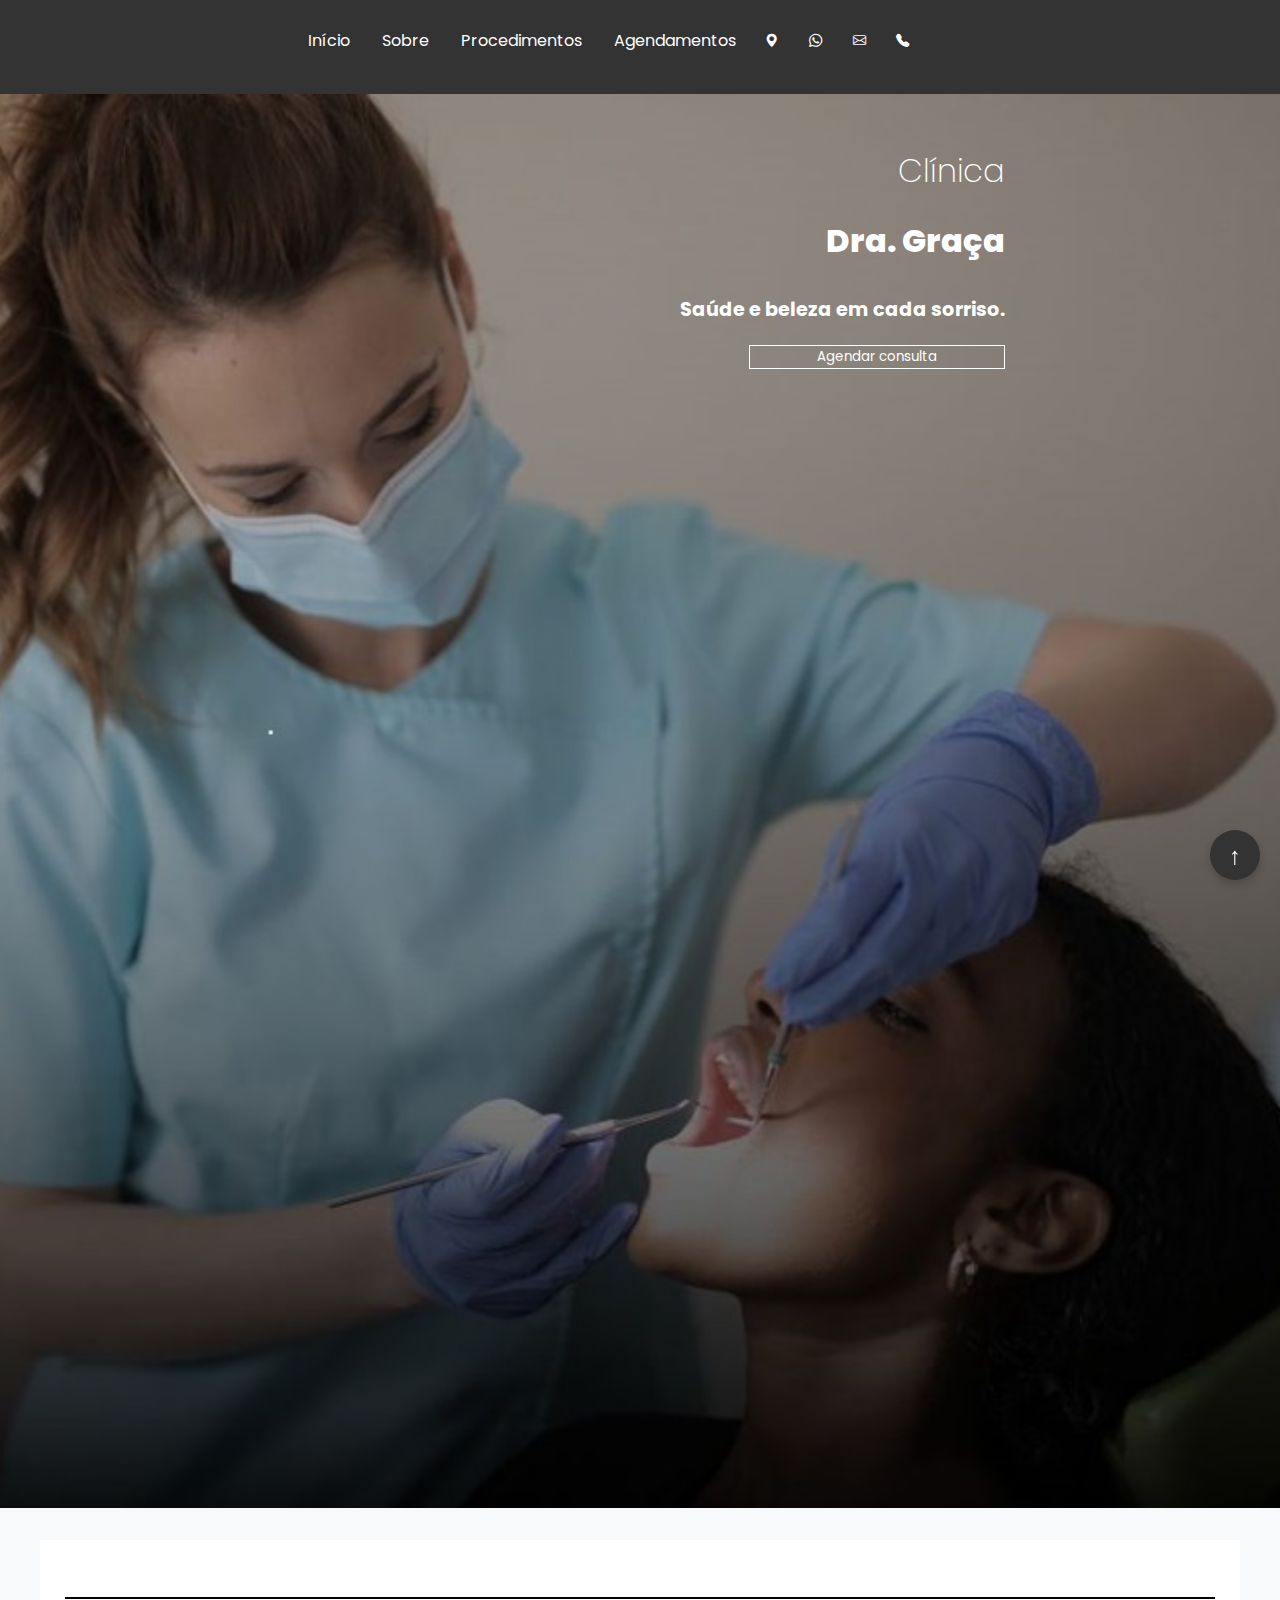
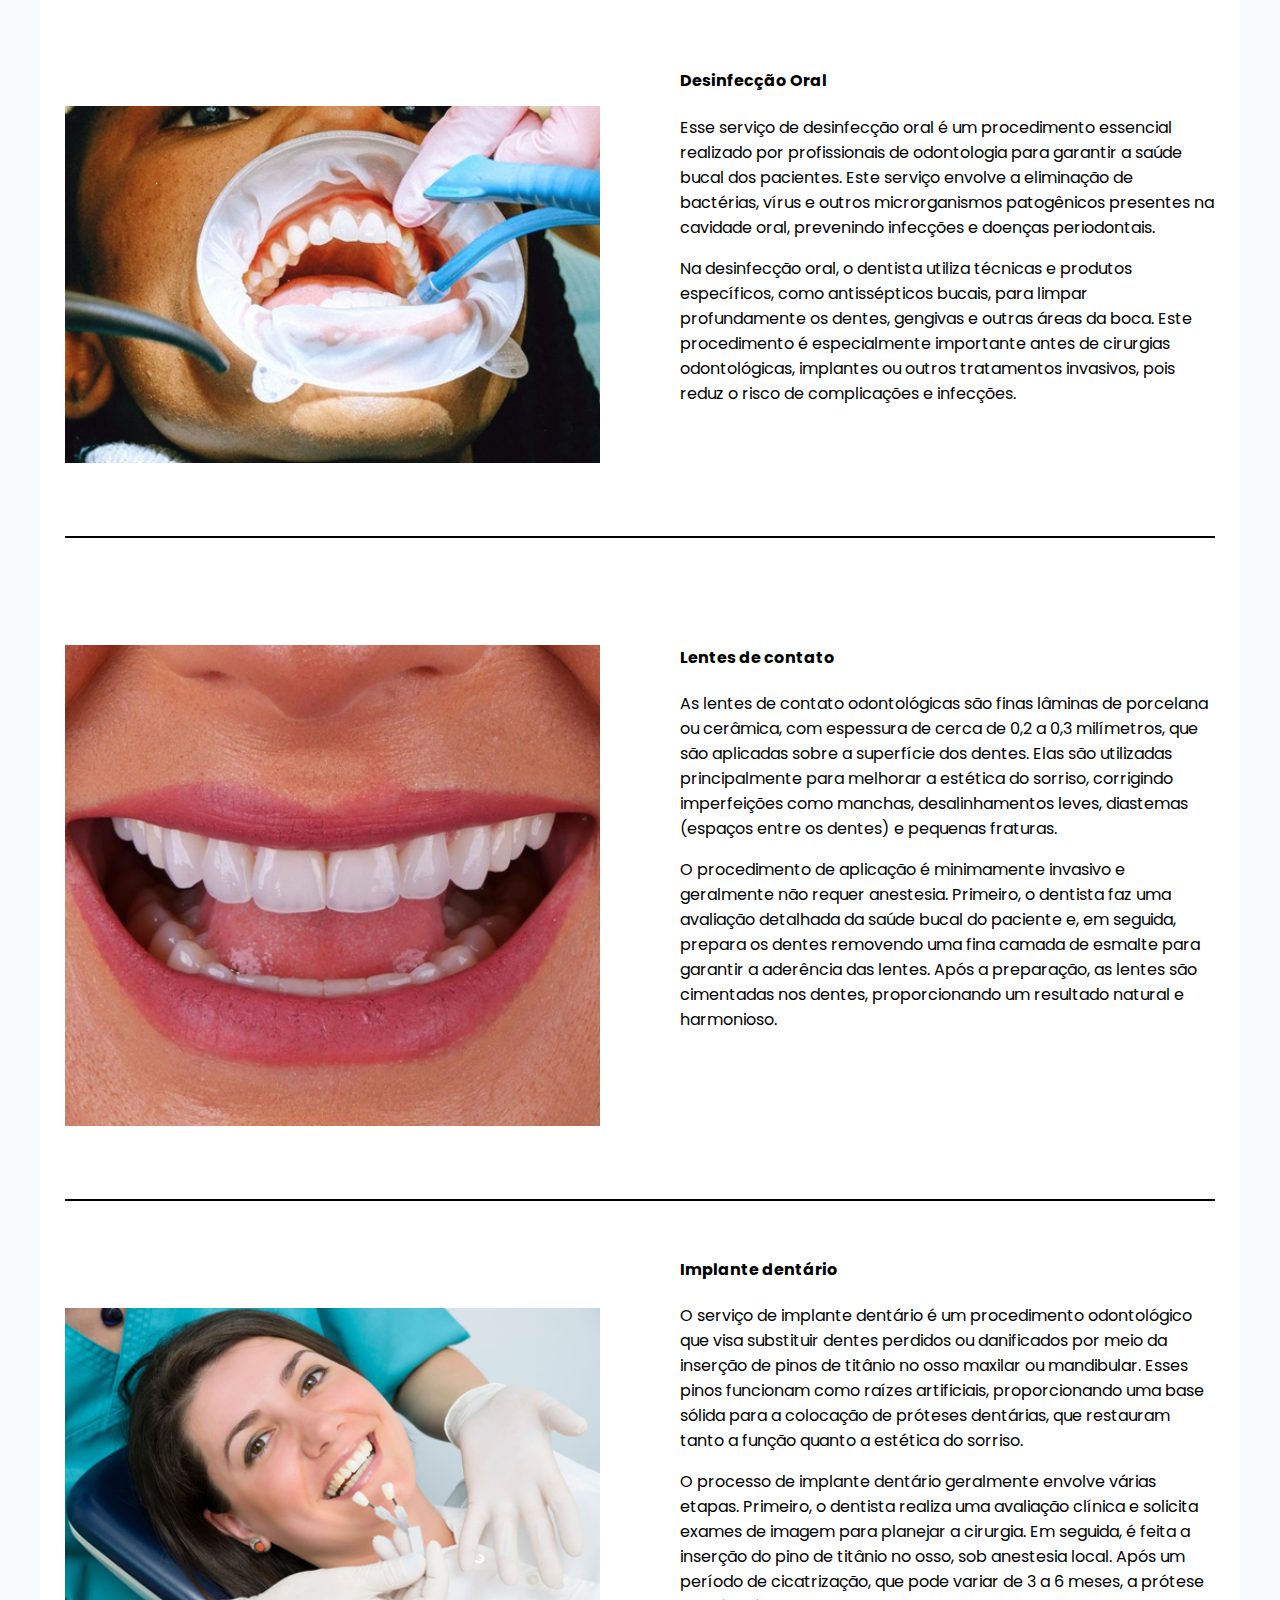
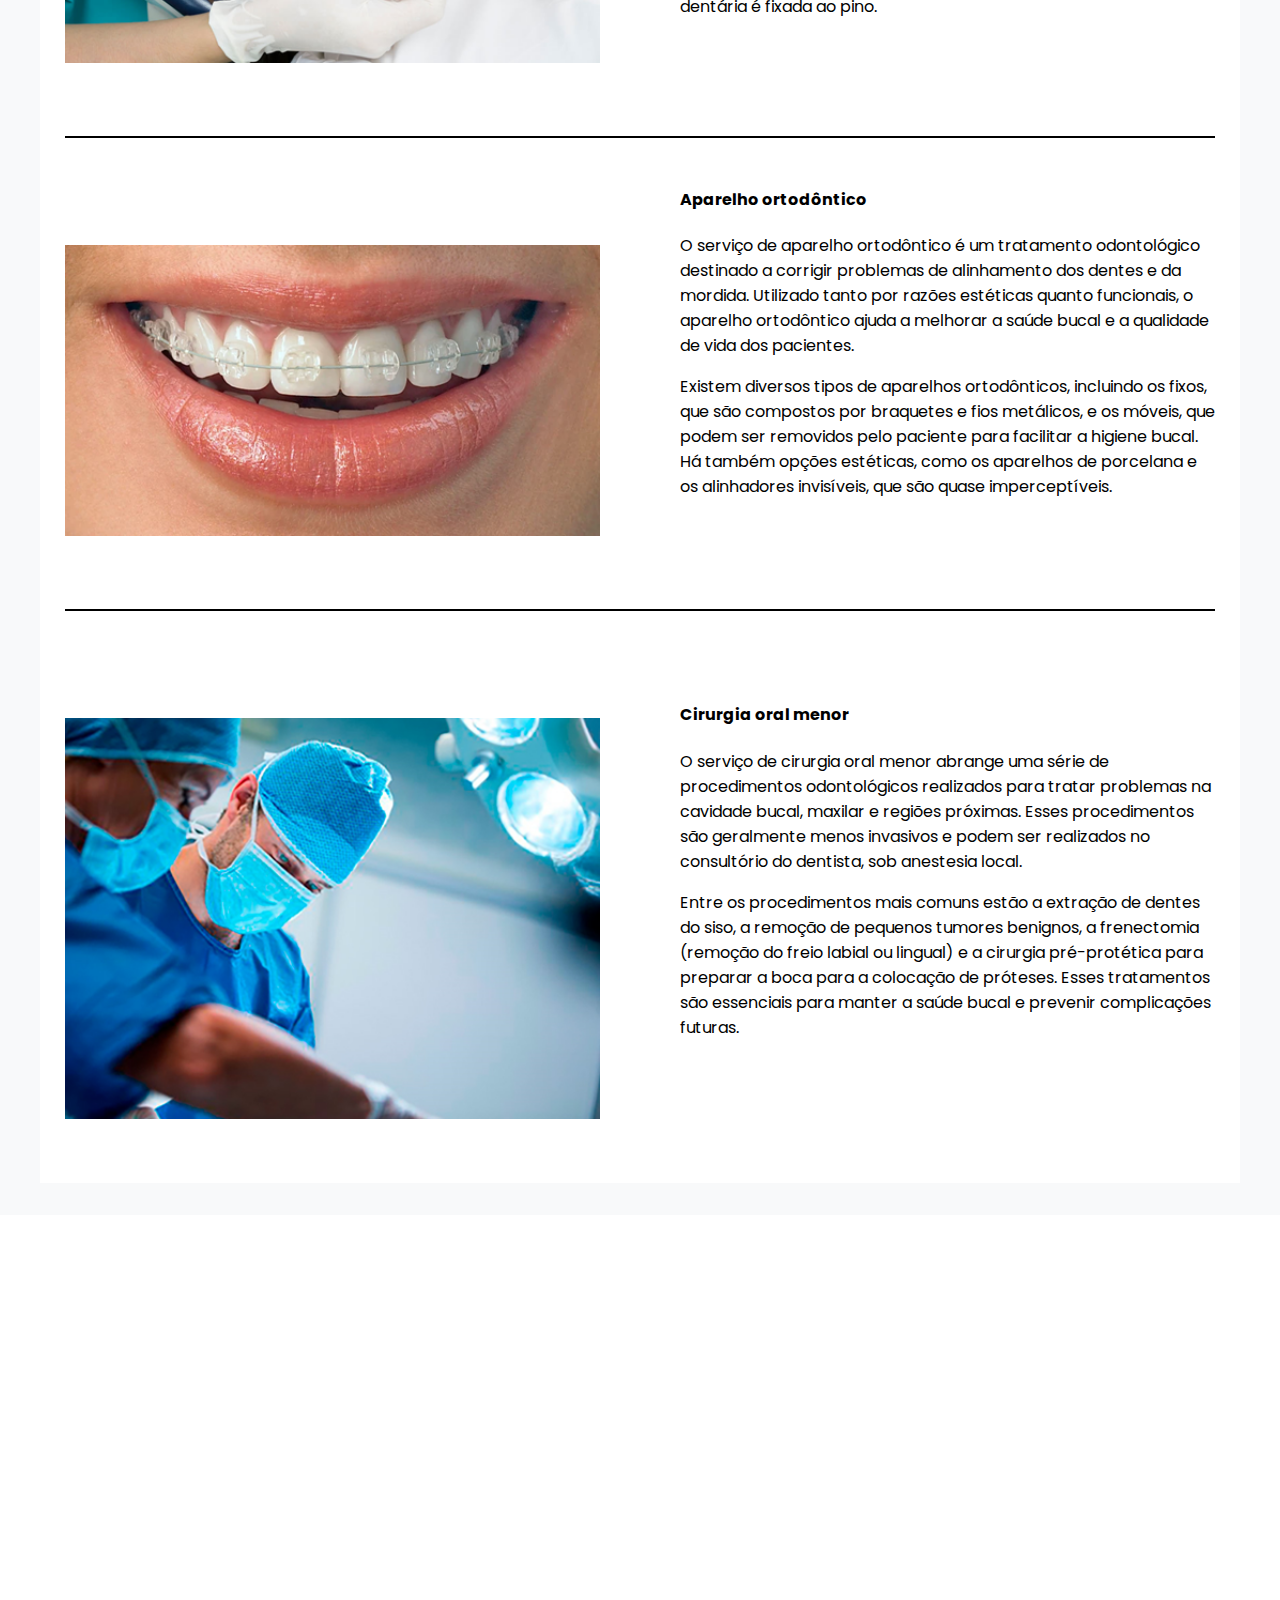
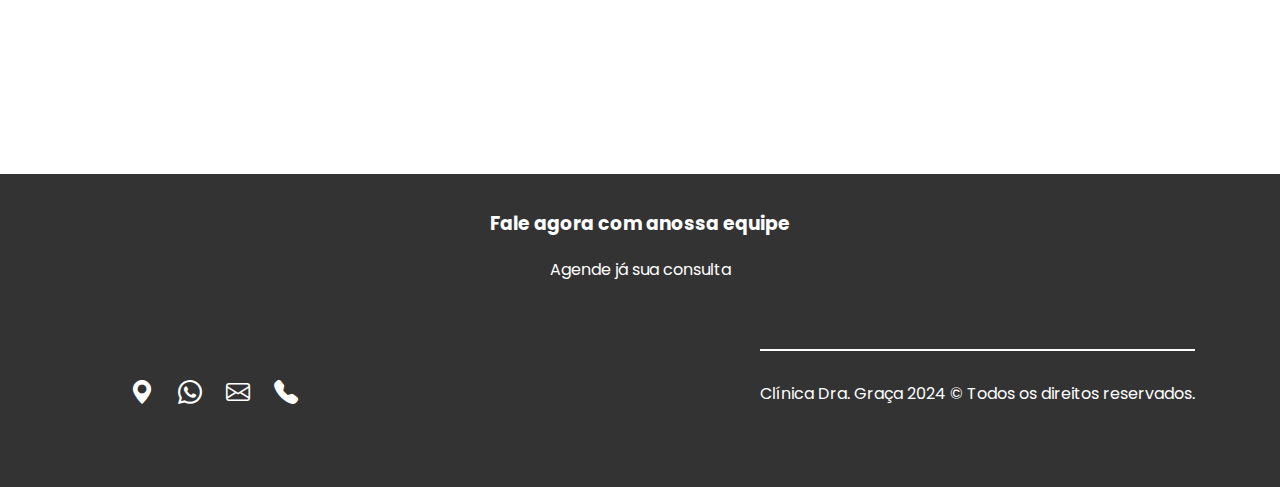
<file: index.html>
<!DOCTYPE html>
<html lang="pt-br">

<head> <!--AQUI FICAM OS METADADOS DA PÁGINA, OU SEJA, NÃO SÃO VISÍVEIS PARA O USUÁRIO-->
    <meta charset="UTF-8">
    <meta name="viewport" content="width=device-width, initial-scale=1.0">
    <link rel="stylesheet" href="css/style.css"> <!--CONECTANDO HTML COM CSS-->
    <!-- INÍCIO GOOGLE FONTS-->
    <link rel="preconnect" href="https://fonts.googleapis.com">
    <link rel="preconnect" href="https://fonts.gstatic.com" crossorigin>
    <link
        href="https://fonts.googleapis.com/css2?family=Poppins:ital,wght@0,100;0,200;0,300;0,400;0,500;0,600;0,700;0,800;0,900;1,100;1,200;1,300;1,400;1,500;1,600;1,700;1,800;1,900&display=swap"
        rel="stylesheet">
    <!-- FIM GOOGLE FONTS-->

    <!--BOOTSTRAP ICONS-->
    <link rel="stylesheet" href="https://cdn.jsdelivr.net/npm/bootstrap-icons@1.11.3/font/bootstrap-icons.min.css">
    <!--FIM BOOTSTRAP ICONS-->

    <link rel="shortcut icon" href="./img/dentex.png" type="image/x-icon">





    <title>Clínica Dra. Graça</title> <!--TÍTULO DO SITE,VAI APARECER NO TOPO DA ABA.-->
</head>

<body>
    <header id="header">
        <div class="interface"> <!-- INTERFACE -->
            <!-- Seção de logotipo desativada -->
            
            <!-- Menu Desktop -->
            <section class="menu-desktop">
                <nav> <!-- MENU DE NAVEGAÇÃO -->
                    <ul> <!-- LISTA DE LINKS NÃO ORDENADAS -->
                        <li><a href="#">Início</a></li>
                        <li><a href="/sobre.html">Sobre</a></li>
                        <li><a href="#Procedimentos">Procedimentos</a></li>
                        <li><a href="https://wa.me/5585988946895?text=">Agendamentos</a></li>
                        <section class="btn-contato"> <!-- BOTÃO DO CONTATO NO TOPO DA PÁGINA -->
                            <!-- Mapas -->
                            <a href="https://www.google.com/maps/place/R.+Sen.+Pompeu,+2314+-+Benfica,+Fortaleza+-+CE,+60025-002/@-3.73875,-38.533424,16z/data=!4m6!3m5!1s0x7c7490416f54347:0x900a70c27a322f8a!8m2!3d-3.7387499!4d-38.5334243!16s%2Fg%2F11cpb9_sn4?hl=pt-BR&entry=ttu&g_ep=EgoyMDI0MDgyOC4wIKXMDSoASAFQAw%3D%3D"
                               target="_blank"><button><i class="bi bi-geo-alt-fill"></i></button></a>
    
                            <!-- Whatsapp -->
                            <a href="https://wa.me/5585988946895?text=" target="_blank"><button><i
                                    class="bi bi-whatsapp"></i></button></a>
    
                            <!-- Email -->
                            <a href="mailto:mglopes13@hotmail.com" target="_blank"><button><i
                                    class="bi bi-envelope"></i></button></a>
    
                            <!-- Telefone -->
                            <a href="tel:+5585988946895" target="_blank"><button><i
                                    class="bi bi-telephone-fill"></i></button></a>
                        </section>
                    </ul>
                </nav>
            </section>
    
            <!-- Botão do menu móvel -->
            <button class="menu-toggle" aria-label="Abrir menu">
                <span class="bar"></span>
                <span class="bar"></span>
                <span class="bar"></span>
            </button>
    
            <!-- Menu móvel (Modal) -->
            <div class="menu-mobile" id="menuModal">
                <nav>
                    <ul>
                        <li><a href="#">Início</a></li>
                        <li><a href="/sobre.html" target="_blank">Sobre</a></li>
                        <li><a href="#Procedimentos">Procedimentos</a></li>
                        <li><a href="https://wa.me/5585988946895?text=">Agendamentos</a></li>
                    </ul>
                </nav>
            </div>
    
        </div>
    </header>

    <section class="odonto-site">
        <div class="interface">
            <div class="txt-odonto">
                <h1>Clínica<span> Dra. Graça </span></h1>
                <p>Saúde e beleza em cada sorriso.</p>
                <a href="https://wa.me/5585988946895?text=">
                    <button>Agendar consulta</button>
                </a>
            </div>
        </div>
    </section>

    <!-- Inicio Mod Ronny Senna -->

    <div id="Procedimentos">
        <section class="metodo">
            <div class="interface2">
                <article class="blocos2">
                    <div class="img-blocos2">
                        <img src="img/desinfecção-oral.png" alt="Desinfecção Oral">
                    </div>
                    <div class="txt-blocos2">
                        <h4>Desinfecção Oral</h4>
                        <p>Esse serviço de desinfecção oral é um procedimento essencial realizado por profissionais de
                            odontologia para garantir a saúde bucal dos pacientes. Este serviço envolve a eliminação de
                            bactérias, vírus e outros microrganismos patogênicos presentes na cavidade oral, prevenindo
                            infecções e doenças periodontais.</p>
                        <p>Na desinfecção oral, o dentista utiliza técnicas e produtos específicos, como antissépticos
                            bucais, para limpar profundamente os dentes, gengivas e outras áreas da boca. Este
                            procedimento é especialmente importante antes de cirurgias odontológicas, implantes ou
                            outros tratamentos invasivos, pois reduz o risco de complicações e infecções.</p>
                    </div>
                </article>

                <article class="blocos2">
                    <div class="img-blocos2">
                        <img src="img/lente2.jpg" alt="Lentes de Contato">
                    </div>
                    <div class="txt-blocos2">
                        <h4>Lentes de contato</h4>
                        <p>As lentes de contato odontológicas são finas lâminas de porcelana ou cerâmica, com espessura
                            de cerca de 0,2 a 0,3 milímetros, que são aplicadas sobre a superfície dos dentes. Elas são
                            utilizadas principalmente para melhorar a estética do sorriso, corrigindo imperfeições como
                            manchas, desalinhamentos leves, diastemas (espaços entre os dentes) e pequenas fraturas.</p>
                        <p>O procedimento de aplicação é minimamente invasivo e geralmente não requer anestesia.
                            Primeiro, o dentista faz uma avaliação detalhada da saúde bucal do paciente e, em seguida,
                            prepara os dentes removendo uma fina camada de esmalte para garantir a aderência das lentes.
                            Após a preparação, as lentes são cimentadas nos dentes, proporcionando um resultado natural
                            e harmonioso.</p>
                    </div>

                </article>

                <article class="blocos2">
                    <div class="img-blocos2">
                        <img src="img/implante2.png" alt="Implante Dentário">
                    </div>
                    <div class="txt-blocos2">
                        <h4>Implante dentário</h4>
                        <p>O serviço de implante dentário é um procedimento odontológico que visa substituir dentes
                            perdidos ou danificados por meio da inserção de pinos de titânio no osso maxilar ou
                            mandibular. Esses pinos funcionam como raízes artificiais, proporcionando uma base sólida
                            para a colocação de próteses dentárias, que restauram tanto a função quanto a estética do
                            sorriso.</p>
                        <p>O processo de implante dentário geralmente envolve várias etapas. Primeiro, o dentista
                            realiza uma avaliação clínica e solicita exames de imagem para planejar a cirurgia. Em
                            seguida, é feita a inserção do pino de titânio no osso, sob anestesia local. Após um período
                            de cicatrização, que pode variar de 3 a 6 meses, a prótese dentária é fixada ao pino.</p>
                    </div>
                </article>

                <article class="blocos2">
                    <div class="img-blocos2">
                        <img src="img/aparelho2.png" alt="Aparelho Ortodôntico">
                    </div>
                    <div class="txt-blocos2">
                        <h4>Aparelho ortodôntico</h4>
                        <p>O serviço de aparelho ortodôntico é um tratamento odontológico destinado a corrigir problemas
                            de alinhamento dos dentes e da mordida. Utilizado tanto por razões estéticas quanto
                            funcionais, o aparelho ortodôntico ajuda a melhorar a saúde bucal e a qualidade de vida dos
                            pacientes.</p>
                        <p>Existem diversos tipos de aparelhos ortodônticos, incluindo os fixos, que são compostos por
                            braquetes e fios metálicos, e os móveis, que podem ser removidos pelo paciente para
                            facilitar a higiene bucal. Há também opções estéticas, como os aparelhos de porcelana e os
                            alinhadores invisíveis, que são quase imperceptíveis.</p>
                    </div>

                </article>

                <article class="blocos2">
                    <div class="img-blocos2">
                        <img src="img/cirurgia2.png" alt="Cirurgia Oral Menor">
                    </div>
                    <div class="txt-blocos2">
                        <h4>Cirurgia oral menor</h4>
                        <p>O serviço de cirurgia oral menor abrange uma série de procedimentos odontológicos realizados
                            para tratar problemas na cavidade bucal, maxilar e regiões próximas. Esses procedimentos são
                            geralmente menos invasivos e podem ser realizados no consultório do dentista, sob anestesia
                            local.</p>
                        <p>Entre os procedimentos mais comuns estão a extração de dentes do siso, a remoção de pequenos
                            tumores benignos, a frenectomia (remoção do freio labial ou lingual) e a cirurgia
                            pré-protética para preparar a boca para a colocação de próteses. Esses tratamentos são
                            essenciais para manter a saúde bucal e prevenir complicações futuras.</p>
                    </div>
                </article>
            </div>
        </section>
    </div>

    <!-- Fim Ronny Senna -->



    <section class="fale-conosco">

        <div class="maps">
            <iframe
                src="https://www.google.com/maps/embed?pb=!1m18!1m12!1m3!1d3981.326997833074!2d-38.5359992260604!3d-3.7387445432227016!2m3!1f0!2f0!3f0!3m2!1i1024!2i768!4f13.1!3m3!1m2!1s0x7c7490416f54347%3A0x900a70c27a322f8a!2sR.%20Sen.%20Pompeu%2C%202314%20-%20Benfica%2C%20Fortaleza%20-%20CE%2C%2060025-002!5e0!3m2!1spt-BR!2sbr!4v1724949495246!5m2!1spt-BR!2sbr"
                width="100%" height="400" style="border:0;" allowfullscreen="" loading="lazy"
                referrerpolicy="no-referrer-when-downgrade"></iframe>


            <div class="interface">
                <!--A CLASSE INTERFACE É RESPONSÁVEL POR CENTRALIZAR TODOS OS ELEMENTOS DE UM SITE-->




            </div>

        </div>

        </div>

    </section>
                <!-- Botão de voltar ao topo -->
<button id="backToTop" class="back-to-top" aria-label="Subir ao topo">
    ↑
</button>

    <footer>
        <div id="contato">
            <article class="txt-fale-conosco">
                <h3>Fale agora com a<span>nossa equipe</span></h3>
                <p>Agende já sua consulta</p>

            </article>
            <div class="interface">
                <section class="top-footer">

                    <!-- Mapas -->
                    <a href="https://www.google.com/maps/place/R.+Sen.+Pompeu,+2314+-+Benfica,+Fortaleza+-+CE,+60025-002/@-3.73875,-38.533424,16z/data=!4m6!3m5!1s0x7c7490416f54347:0x900a70c27a322f8a!8m2!3d-3.7387499!4d-38.5334243!16s%2Fg%2F11cpb9_sn4?hl=pt-BR&entry=ttu&g_ep=EgoyMDI0MDgyOC4wIKXMDSoASAFQAw%3D%3D"
                        target="_blank"><button><i class="bi bi-geo-alt-fill"></i></button><a>

                            <!-- Whatsapp -->
                            <a href="https://wa.me/5585988946895?text=" target="_blank"><button><i
                                        class="bi bi-whatsapp"></i></button></a>

                            <!-- Email -->
                            <a href="mailto:mglopes13@hotmail.com" target="_blank"><button><i
                                        class="bi bi-envelope"></i></button></a>

                            <!-- Telefonne -->
                            <a href="tel:+5585988946895" target="_blank"><button><i
                                        class="bi bi-telephone-fill"></i></button></a>

                </section>

                <section class="bottom-footer">
                    <p>Clínica Dra. Graça 2024 &copy; Todos os direitos reservados.</p>
                </section>

            </div>
    </footer>

</body>
<script src="./script.js"></script>
<script src="./css/stye.js"></script>

</html>
</file>
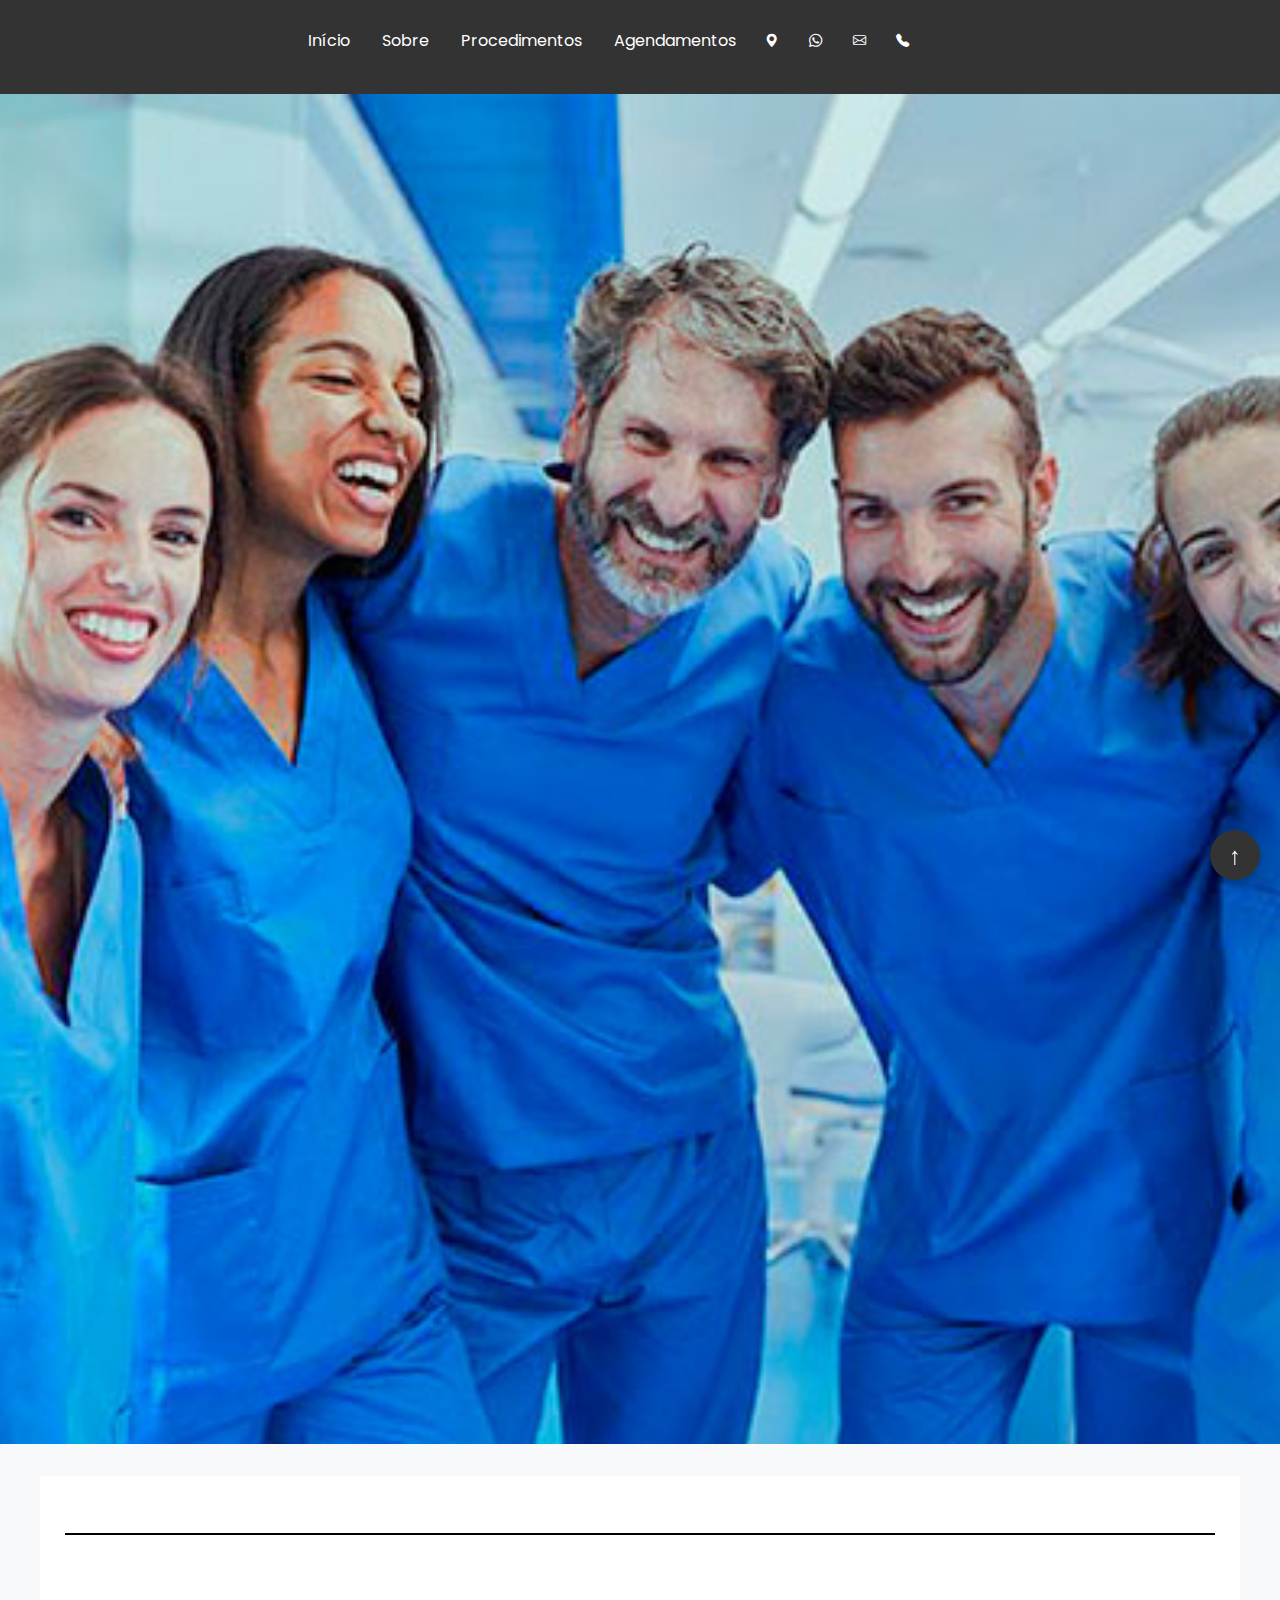
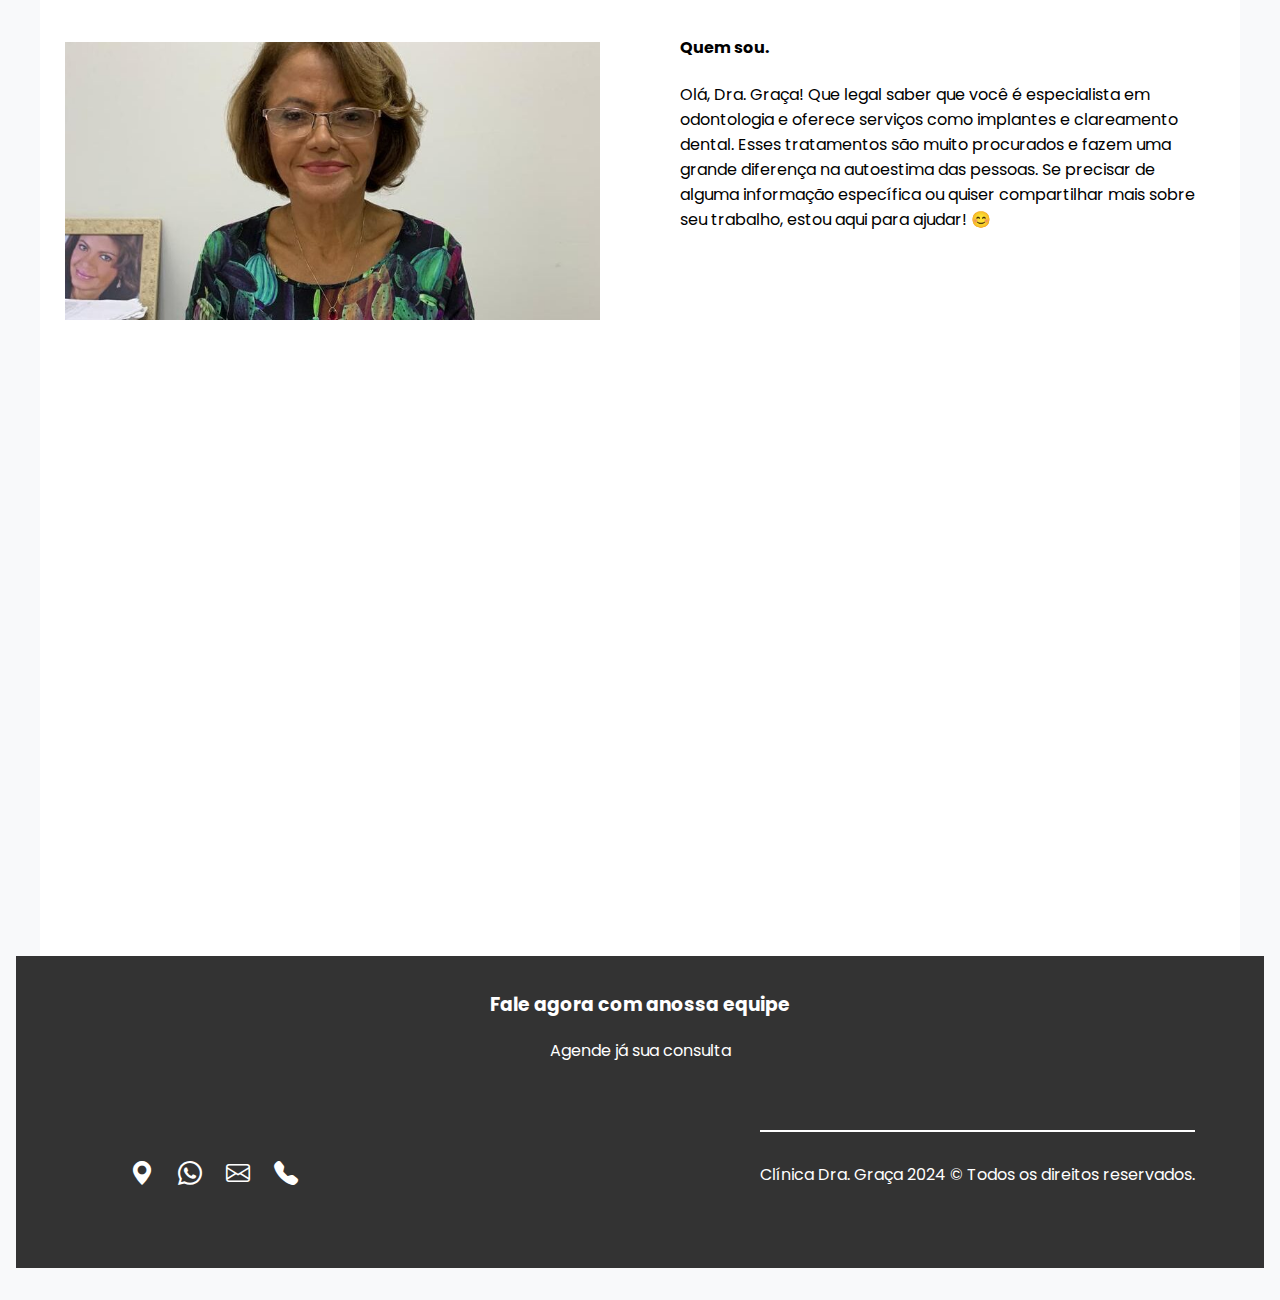
<file: sobre.html>
<!DOCTYPE html>
<html lang="pt-br">

<head> <!--AQUI FICAM OS METADADOS DA PÁGINA, OU SEJA, NÃO SÃO VISÍVEIS PARA O USUÁRIO-->
    <meta charset="UTF-8">
    <meta name="viewport" content="width=device-width, initial-scale=1.0">
    <link rel="stylesheet" href="css/style.css"> <!--CONECTANDO HTML COM CSS-->
    <!-- INÍCIO GOOGLE FONTS-->
    <link rel="preconnect" href="https://fonts.googleapis.com">
    <link rel="preconnect" href="https://fonts.gstatic.com" crossorigin>
    <link
        href="https://fonts.googleapis.com/css2?family=Poppins:ital,wght@0,100;0,200;0,300;0,400;0,500;0,600;0,700;0,800;0,900;1,100;1,200;1,300;1,400;1,500;1,600;1,700;1,800;1,900&display=swap"
        rel="stylesheet">
    <!-- FIM GOOGLE FONTS-->

    <!--BOOTSTRAP ICONS-->
    <link rel="stylesheet" href="https://cdn.jsdelivr.net/npm/bootstrap-icons@1.11.3/font/bootstrap-icons.min.css">
    <!--FIM BOOTSTRAP ICONS-->

    <link rel="shortcut icon" href="./img/dentex.png" type="image/x-icon">





    <title>Clínica Dra. Graça</title> <!--TÍTULO DO SITE,VAI APARECER NO TOPO DA ABA.-->
</head>

<body>
    <header id="header">
        <div class="interface"> <!-- INTERFACE -->
            <!-- Seção de logotipo desativada -->
            
            <!-- Menu Desktop -->
            <section class="menu-desktop">
                <nav> <!-- MENU DE NAVEGAÇÃO -->
                    <ul> <!-- LISTA DE LINKS NÃO ORDENADAS -->
                        <li><a href="./index.html">Início</a></li>
                        <li><a href="/sobre.html">Sobre</a></li>
                        <li><a href="./index.html#Procedimentos">Procedimentos</a></li>
                        <li><a href="https://wa.me/5585988946895?text=">Agendamentos</a></li>
                        <section class="btn-contato"> <!-- BOTÃO DO CONTATO NO TOPO DA PÁGINA -->
                            <!-- Mapas -->
                            <a href="https://www.google.com/maps/place/R.+Sen.+Pompeu,+2314+-+Benfica,+Fortaleza+-+CE,+60025-002/@-3.73875,-38.533424,16z/data=!4m6!3m5!1s0x7c7490416f54347:0x900a70c27a322f8a!8m2!3d-3.7387499!4d-38.5334243!16s%2Fg%2F11cpb9_sn4?hl=pt-BR&entry=ttu&g_ep=EgoyMDI0MDgyOC4wIKXMDSoASAFQAw%3D%3D"
                               target="_blank"><button><i class="bi bi-geo-alt-fill"></i></button></a>
    
                            <!-- Whatsapp -->
                            <a href="https://wa.me/5585988946895?text=" target="_blank"><button><i
                                    class="bi bi-whatsapp"></i></button></a>
    
                            <!-- Email -->
                            <a href="mailto:mglopes13@hotmail.com" target="_blank"><button><i
                                    class="bi bi-envelope"></i></button></a>
    
                            <!-- Telefone -->
                            <a href="tel:+5585988946895" target="_blank"><button><i
                                    class="bi bi-telephone-fill"></i></button></a>
                        </section>
                    </ul>
                </nav>
            </section>
    
            <!-- Botão do menu móvel -->
            <button class="menu-toggle" aria-label="Abrir menu">
                <span class="bar"></span>
                <span class="bar"></span>
                <span class="bar"></span>
            </button>
    
            <!-- Menu móvel (Modal) -->
            <div class="menu-mobile" id="menuModal">
                <nav>
                    <ul>
                        <li><a href="./index.html">Início</a></li>
                        <li><a href="/sobre.html" target="_blank">Sobre</a></li>
                        <li><a href="./index.html#Procedimentos">Procedimentos</a></li>
                        <li><a href="https://wa.me/5585988946895?text=">Agendamentos</a></li>
                    </ul>
                </nav>
            </div>
    
        </div>
    </header>

    <section class="odonto-site2">
        <div class="interface">
            <div class="txt-odonto">
                <!-- <h1>Clínica<span> Dra. Graça </span></h1>
                <p>Saúde e beleza em cada sorriso.</p>
                <a href="#">
                    <button>Agendar consulta</button> -->
                </a>
            </div>
        </div>
    </section>

    <!-- Inicio Mod Ronny Senna -->

    <div id="Procedimentos">
        <section class="metodo">
            <div class="interface2">
                <article class="blocos2">
                    <div class="img-blocos2">
                        <img src="img/perfildra.jpg" alt="Desinfecção Oral">
                    </div>
                    <div class="txt-blocos2">
                        <h4>Quem sou.</h4>
                        <p>Olá, Dra. Graça! Que legal saber que você é especialista em odontologia e oferece serviços como implantes e clareamento dental. Esses tratamentos são muito procurados e fazem uma grande diferença na autoestima das pessoas.

                        Se precisar de alguma informação específica ou quiser compartilhar mais sobre seu trabalho, estou aqui para ajudar! 😊</p>
                        
                    </div>
                </article>

               
    <!-- Fim Ronny Senna -->



    <section class="fale-conosco">

        <div class="maps">
            <iframe
                src="https://www.google.com/maps/embed?pb=!1m18!1m12!1m3!1d3981.326997833074!2d-38.5359992260604!3d-3.7387445432227016!2m3!1f0!2f0!3f0!3m2!1i1024!2i768!4f13.1!3m3!1m2!1s0x7c7490416f54347%3A0x900a70c27a322f8a!2sR.%20Sen.%20Pompeu%2C%202314%20-%20Benfica%2C%20Fortaleza%20-%20CE%2C%2060025-002!5e0!3m2!1spt-BR!2sbr!4v1724949495246!5m2!1spt-BR!2sbr"
                width="100%" height="400" style="border:0;" allowfullscreen="" loading="lazy"
                referrerpolicy="no-referrer-when-downgrade"></iframe>


            <div class="interface">
                <!--A CLASSE INTERFACE É RESPONSÁVEL POR CENTRALIZAR TODOS OS ELEMENTOS DE UM SITE-->




            </div>

        </div>

        </div>

    </section>
                        <!-- Botão de voltar ao topo -->
<button id="backToTop" class="back-to-top" aria-label="Subir ao topo">
    ↑
</button>
    <footer>
        <div id="contato">
            <article class="txt-fale-conosco">
                <h3>Fale agora com a<span>nossa equipe</span></h3>
                <p>Agende já sua consulta</p>

            </article>
            <div class="interface">
                <section class="top-footer">

                    <!-- Mapas -->
                    <a href="https://www.google.com/maps/place/R.+Sen.+Pompeu,+2314+-+Benfica,+Fortaleza+-+CE,+60025-002/@-3.73875,-38.533424,16z/data=!4m6!3m5!1s0x7c7490416f54347:0x900a70c27a322f8a!8m2!3d-3.7387499!4d-38.5334243!16s%2Fg%2F11cpb9_sn4?hl=pt-BR&entry=ttu&g_ep=EgoyMDI0MDgyOC4wIKXMDSoASAFQAw%3D%3D"
                        target="_blank"><button><i class="bi bi-geo-alt-fill"></i></button><a>

                            <!-- Whatsapp -->
                            <a href="https://wa.me/5585988946895?text=" target="_blank"><button><i
                                        class="bi bi-whatsapp"></i></button></a>

                            <!-- Email -->
                            <a href="mailto:mglopes13@hotmail.com" target="_blank"><button><i
                                        class="bi bi-envelope"></i></button></a>

                            <!-- Telefonne -->
                            <a href="tel:+5585988946895" target="_blank"><button><i
                                        class="bi bi-telephone-fill"></i></button></a>

                </section>

                <section class="bottom-footer">
                    <p>Clínica Dra. Graça 2024 &copy; Todos os direitos reservados.</p>
                </section>

            </div>
    </footer>

</body>
<script src="./script.js"></script>
<script src="./css/stye.js"></script>

</html>
</file>
<file: css/style.css>
* {
    /* PARA DAR UMA RESETADA NO CÓDIGO*/
    /* margin: 0; */
    /* padding: 0; */
    /* box-sizing: border-box; */
    font-family: "Poppins", sans-serif;
}

body {
    background-color: transparent;
    padding-top     : 2%;

}

.interface {
    max-width: 1280px;
    margin   : auto;
}


.btn-contato button{
    margin:auto;
}


.odonto-site button {

    /* font-size: 20px; */
    background-color: transparent;
    border          : 1px solid #fff;
    color           : #fff;
    cursor          : pointer;
    transition      : .5s;



}

/* ESTILO DO HEADER */

header {
    /* width: 100%; */
    /* padding: 40px 0; */
    position: fixed;
    /*COMANDO PARA DEIXAR O MENU TRANSPARENTE*/
    top     : 0;
    /*COMANDO PARA DEIXAR O MENU TRANSPARENTE*/
    left    : 0;
    /*COMANDO PARA DEIXAR O MENU TRANSPARENTE*/

}


/* DISPLAY-FLEX PARA OS ÍTENS FICAREM UM AO LADO DO OUTRO */
header .interface {
    display           : flex;
    /* justify-content: space-between; */
    /*CADA ÍTEM FICARÁ NO SEU RESPECTIVO LUGAR*/
    align-items       : center;
}

header .logo img {
    /* max-width: 120px; */
    border-radius: 15px;
}



header .menu-desktop nav ul {
    list-style-type: none;

}


.menu-desktop nav ul li a {
    /* display           : flex; */
    /* display        : inline-block; */
    margin:auto;
    color             : #fff;
    text-decoration   : none;
    transition        : .4s;

}

.menu-desktop nav a:hover {
    /* O "HOVER" MELHORA A VISUALIZAÇÃO DOS ÍTENS DO MENU, APLICANDO TRANSIÇÃO E ZOOM */
    transform: scale(1.05);


}





header .btn-contato button:hover,
.odonto-site button:hover {
    color              : rgba(0, 255, 255, 0.651);
    /* background-color: #fff; */
}

/* ESTILO DA ODONTO-SITE */

section.odonto-site {
    height             : 150vh;
    background-image   : url(../img/fundo.jpg);
    /* O "../" PROCURA A PASTA DE IMAGENS*/
    background-repeat  : no-repeat;
    /*REMOVER REPETIÇÃO DE IMAGEM NA MESMA FOTO*/
    background-size    : cover;
    /*PREENCHER O RESTANTE DA IMAGEM*/
    background-position: center;
    color              : #fff;
}

.odonto-site .interface {
    align-items : center;
    display     : flex;
    text-align  : end;
    padding-left: 50%;
    /* height   : 100%; */

}

.odonto-site .txt-odonto h1 {
    font-size  : 4em;
    line-height: 70px;
    font-weight: 200;

}

.odonto-site .txt-odonto h1 span {
    display    : block;
    font-weight: 800;

}

.odonto-site .txt-odonto p {
    /* font-size: 20px; */
    font-weight: bold;
    /* margin  : 15px 0; */
}



/*FUNDO DA PAGINA SOBRE */


section.odonto-site2 {
    height             : 150vh;
    background-image   : url(..//img/equipe.jpg);
    /* O "../" PROCURA A PASTA DE IMAGENS*/
    background-repeat  : no-repeat;
    /*REMOVER REPETIÇÃO DE IMAGEM NA MESMA FOTO*/
    background-size    : cover;
    /*PREENCHER O RESTANTE DA IMAGEM*/
    background-position: center;
    color              : #fff;

}

    


/* .odonto-site button { */
/* width: 220px; */
/* height: 60px; */
/* font-size: auto; */
/* } */

/* ESTILO DOS MÉTODOS */

/* section.metodo {
    padding: 80px 0;
} */

.metodo .blocos {
    display        : flex;
    align-items    : center;
    justify-content: space-between;
    gap            : 10%;
    margin-bottom  : 60px;
}

.metodo .blocos .img-blocos img {
    /* max-width: 480px; */
    border-radius: 50px;
}

.metodo .blocos .txt-blocos h3 {
    font-size  : 3em;
    line-height: 50px;

}

.blocos .txt-blocos h3 {
    font-weight: bold;
}


/* ESTILO DOS BOTÕES DE CONTATO */

section.fale-conosco {
    background-color: #fff;
    /* padding      : 80px 0; */
}

.txt-fale-conosco,
.icons-fale-conosco {
    /*ALINHA OS BLOCOS,PODIA SER USADO TAMBÉM O DISPLAY FLEX EM VEZ DESSE AÍ*/
    display        : inline-block;
    /* margin-right: - 4px; */
    vertical-align : middle;
}

.fale-conosco .txt-fale-conosco h3 {
    font-size    : 2.5em;
    line-height  : 50px;
    font-weight  : bold;
    margin-bottom: 20px;
}

.fale-conosco .txt-fale-conosco h3 span {
    display    : block;
    font-weight: 700;
}

.fale-conosco .icons-fale-conosco a {
    text-decoration: none;
}

.fale-conosco .icons-fale-conosco button {
    display         : flex;
    align-items     : center;
    justify-content : space-between;
    width           : 100%;
    color           : #000;
    height          : 40%;
    margin          : 0 auto 2% auto;
    /* padding      : 0 60px; */
    background-color: transparent;
    border          : 2px solid #000;
    cursor          : pointer;
    transition      : .5s;

}

.fale-conosco .icons-fale-conosco button {
    background-color: #007bff;
    border-radius   : 20px;

}

/* .fale-conosco .icons-fale-conosco button:hover {
    background-color: #000;
} */

.fale-conosco .icons-fale-conosco button:hover i,
.fale-conosco .icons-fale-conosco button:hover p {
    color: #fff;
}

/*ESTILO DO RODAPÉ */



footer {
    background-color: #000;
    width           : 100%;
    text-align      : center;
    /* padding      : 30px 0; */
}

footer .top-footer button {
    width           : 5%;
    height          : 5%;
    border-radius   : 20%;
    border          : 2px solid #000000;
    background-color: transparent;
    color           : #fff;
    font-size       : 24px;
    cursor          : pointer;
    margin          : 0 10px;
    transition      : .5s;
    box-sizing      : border-box;
}

footer .top-footer button:hover {
    color: #007bff;
}

footer .bottom-footer {
    border-top: 2px solid #fff;
    margin    : 25px;
}

footer .bottom-footer p {
    color : #fff;
    margin: 30px 0;

}

/* .menu-desktop nav{
    background-color: #030303;
} */
header {
    padding-bottom: 0;
    height        : 20%;

}

.icons-fale-conosco {
    margin-left: 40%;
    height     : 40vh;
    padding-top: 0;
}


iframe {
    display       : flex;
    flex-direction: row;
    width         : 2000%;
    padding       : 1% 0 0 8%;

}

.maps {
    padding       : 2%;
    display       : flex;
    flex-direction: row;
}

/* .maps iframe strong {
    padding       : 2%;
    flex-direction: column;
} */

.maps .interface {
    padding: 0 4% 0 2%;
    margin : 0%;
    left   : 10%;
}

nav ul li a {
    text-decoration: none;
    color          : #fff;
    /* Cor padrão do texto do menu */
    transition     : color 0.3s;
}

header.scrolled nav ul li a {
    transition: color 0.3s;
    /* display: none; */
}

html {
    scroll-behavior: smooth;
}

.btn-contato button {
    background-color: rgba(0, 255, 255, 0.651);
}





header .header-sobre {
    /* AQUI ESTILIZA O SOBRE*/
    background-color: #bcbcbc
}

section.sobre-dra h2 {
    text-align : center;
    font-family: monospace;
    font-size  : 30px;
    color      : #000;


}


section.sobre-dra p {
    font-size     : 25px;
    /* margin-left: 60px; */
}



.interface-img img {

    border-radius: 15%;
    width        : 800px;
    margin       : 30px;
}

#header {
    background-color: #000;

    margin-top: -5%;



}

#header li {
    margin-top: 2.5em;
    height    : 4%;
    text-align: center;



}

#header a:hover {
    color: aqua;


}

#header button {
    margin-top   : 2em;
    height       : 4%;
    border-radius: 10px;


}

/* ----------------------------------------------------------- */

/* styles.css */

/* Estilos básicos */
body {
    margin     : 0;
    font-family: 'Poppins', sans-serif;
    overflow-x : hidden;
    /* Impede o deslocamento horizontal */
}

/* Cabeçalho */
#header {
    display           : flex;
    /* justify-content: space-between; */
    align-items       : center;
    padding           : 1em;
    background-color  : #333;
    color             : #fff;
    position          : relative;
    /* Para garantir que o menu móvel se posicione corretamente */
    text-align        : center;
}

.interface {
    width     : 100%;
    max-width : 1200px;
    /* Ajuste conforme necessário */
    margin    : 0 auto;
    padding   : 0 1em;
    box-sizing: border-box;
    /* Inclui padding e bordas no cálculo do tamanho total */
}

/* Menu desktop */
.menu-desktop {
    margin-left: 20%;
}

.menu-desktop nav ul {
    display        : flex;
    list-style-type: none;
    margin         : 0;
    padding        : 0;
}

.menu-desktop nav ul li {
    margin: 0 1em;
}

.menu-desktop nav ul li a {
    line-height    : 20%;
    color          : #fff;
    text-decoration: none;
}

/* Botão de contato */
.btn-contato button {
    background-color: transparent;
    border          : none;
    color           : #fff;
    padding         : 1.25em 1em;
    cursor          : pointer;
    border-radius   : 4px;
}



/* Seções do site */
.odonto-site {
    padding         : 2em 0;
    background-color: #f8f9fa;
    text-align      : center;
}

.odonto-site .txt-odonto h1 {
    margin   : 0;
    font-size: 2em;
}

.odonto-site .txt-odonto p {
    font-size: 1.2em;
}

/* Blocos de procedimentos */
.metodo {
    padding         : 2em 0;
    background-color: #fff;
}

.blocos {
    display        : flex;
    flex-wrap      : wrap;
    justify-content: space-between;
    margin-bottom  : 1em;
}

.txt-blocos,
.img-blocos {
    flex      : 1 1 100%;
    box-sizing: border-box;
}

.txt-blocos h3 {
    font-size: 1.5em;
}

.img-blocos img {
    max-width: 100%;
    height   : auto;
}

/* Seção de contato */
.fale-conosco {
    padding         : 2em 0;
    background-color: #f8f9fa;
}

.maps {
    margin-bottom: 2em;
}

.txt-fale-conosco {
    margin-bottom: 1em;
}

.icons-fale-conosco a button {
    display         : flex;
    align-items     : center;
    background-color: #007bff;
    border          : none;
    color           : #fff;
    padding         : 0.5em 1em;
    cursor          : pointer;
    border-radius   : 4px;
    margin-right    : 1em;

}



/* Rodapé */
footer {
    background-color: #333;
    color           : #fff;
    padding         : 1em 0;
    text-align      : center;
}

.top-footer a button {
    box-sizing      : border-box;
    border          : none;
    color           : #fff;
    padding         : 0.5em;
    
    
}

.odonto-site .txt-odonto a button,
a:hover {
    background-color: transparent;
}

.odonto-site .txt-odonto a button {
    width: 20vw;
}

/* styles.css */

/* Estilos gerais */
body {
    margin     : 0;
    font-family: 'Poppins', sans-serif;
    overflow-x : hidden;
    /* Impede o deslocamento horizontal */
}

/* Seção de procedimentos */
#Procedimentos {
    padding         : 2em 1em;
    background-color: #f8f9fa;
}

.metodo {
    max-width : 1200px;
    margin    : 0 auto;
    box-sizing: border-box;
}

.interface2 {
    display       : flex;
    flex-direction: column;
    gap           : 1em;
}

/* Blocos de procedimentos */
.blocos2 {
    display    : flex;
    flex-wrap  : wrap;
    gap        : 5em;
    align-items: center;
    border-top : 2px solid #000000;
    margin     : 25px;
    /* Alinha itens verticalmente ao centro */
    box-sizing : border-box;
}

/* Imagem e texto lado a lado */
.img-blocos2 {
    flex     : 1;
    max-width: 50%;
    /* Imagem ocupa até 50% da largura */
}

.img-blocos2 img {
    width     : 100%;
    height    : 100%;
    margin-top: 20%;
    object-fit: cover;
    /* Garante que a imagem se ajuste sem distorção */
}

.txt-blocos2 {
    flex     : 1;
    max-width: 50%;
    /* Texto ocupa até 50% da largura */
}

/* Ajustes para telas menores */
@media (max-width: 768px) {
    .blocos2 {
        flex-direction: column;
        /* Empilha imagem e texto verticalmente em telas menores */
    }

    .img-blocos2,
    .txt-blocos2 {
        max-width: 100%;
        /* Imagem e texto ocupam 100% da largura em telas menores */
    }
}


.interface {
    display: flex;
    justify-content: space-between;
    align-items: center;
    padding: 10px 20px;
}

/* Menu Desktop */
.menu-desktop ul {
    display: flex;
    list-style: none;
    margin: 0;
    padding: 0;
}

.menu-desktop ul li {
    margin: 0 15px;
}

.menu-desktop ul li a {
    text-decoration: none;
    color: #333;
}

/* Botão do menu móvel */
.menu-toggle {
    display: none;
    flex-direction: column;
    border: none;
    background: none;
    cursor: pointer;
    z-index: 1100;
}

.menu-toggle .bar {
    width: 25px;
    height: 3px;
    background-color: #f0ecec;
    margin: 4px 0;
    transition: 0.4s;
}

/* Menu móvel (Modal) */
.menu-mobile {
    position: fixed;
    top: 0;
    right: -100%;
    width: 70%;
    height: 55%;
    background: white;
    box-shadow: -2px 0 5px rgba(0, 0, 0, 0.2);
    transition: 0.3s ease;
    border-radius: 5px;
    z-index: 1000;
}

.menu-mobile nav ul {
    list-style: none;
    padding: 20px;
}

.menu-mobile nav ul li {
    margin: 20px 0;
}

.menu-mobile nav ul li a {
    text-decoration: none;
    color: #333;
    font-size: 18px;
}

/* Exibir botão de menu na versão mobile */
@media (max-width: 768px) {
    .menu-desktop {
        display: none; /* Esconder menu desktop em telas menores */
    }
    
    .menu-toggle {
        display: flex;
    }
}

/* Mostrar menu modal quando ativo */
.menu-mobile.active {
    right: 0;
}

/* Estilo para o botão de subir ao topo */
.back-to-top {
    position: fixed;
    bottom: 20px;
    right: 20px;
    background-color: #333; /* Cor de fundo que combine com a página */
    color: white; /* Cor da seta */
    border: none;
    border-radius: 50%;
    width: 50px;
    height: 50px;
    font-size: 24px; /* Tamanho da seta */
    cursor: pointer;
    display: none; /* Ocultar o botão por padrão */
    align-items: center;
    justify-content: center;
    box-shadow: 0 4px 8px rgba(0, 0, 0, 0.2);
    z-index: 1000;
    transition: background-color 0.3s ease; /* Transição suave para o hover */
}

/* Mudança de cor ao passar o mouse */
.back-to-top:hover {
    background-color: #555;
}

/* Mostrar o botão em telas maiores */
@media (min-width: 768px) {
    .back-to-top {
        display: flex;
    }
}
</file>
